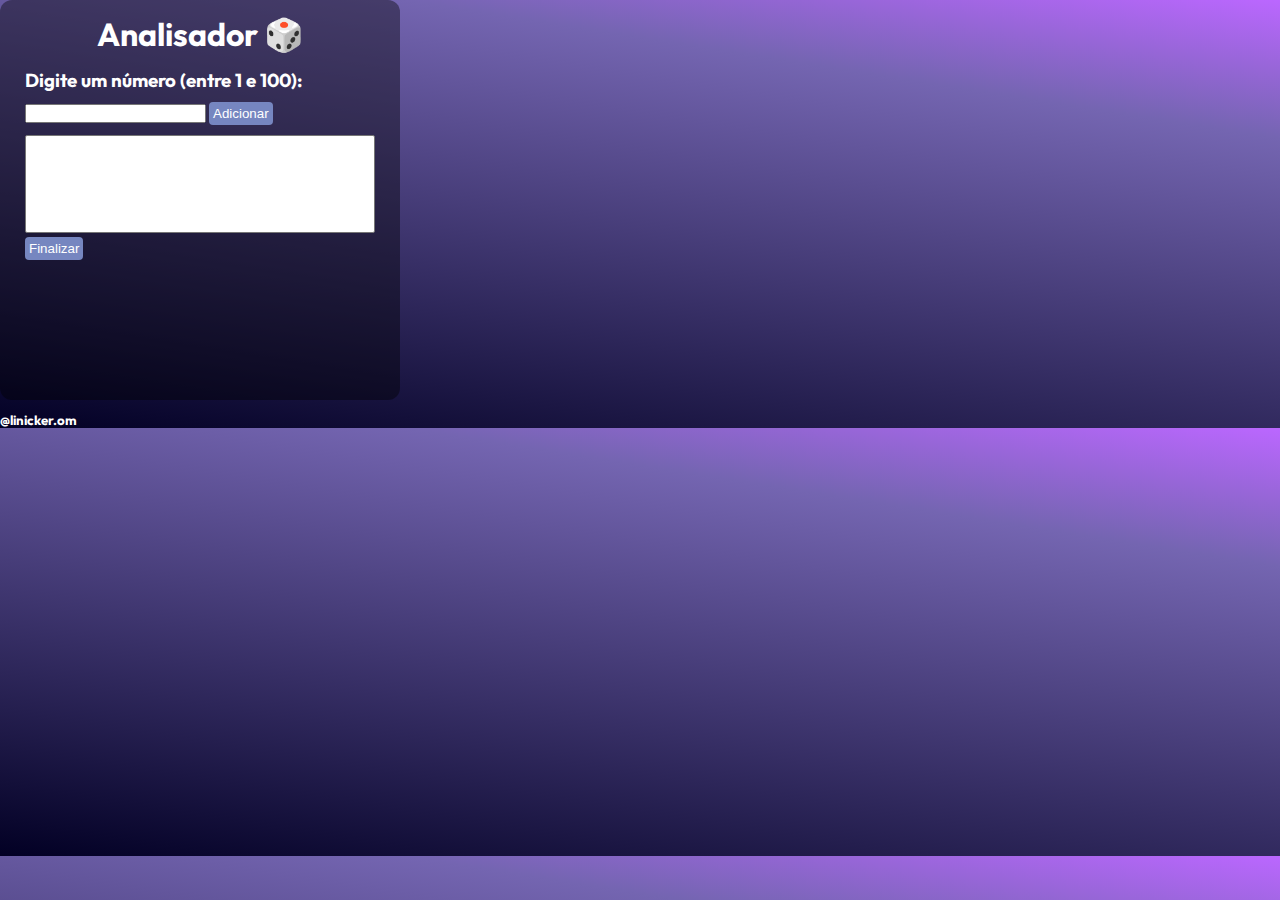
<file: analisador/html/index.html>
<!DOCTYPE html>
<html lang="en">

<head>
  <link rel="preconnect" href="https://fonts.googleapis.com">
  <link rel="preconnect" href="https://fonts.gstatic.com" crossorigin>
  <meta charset="UTF-8">
  <meta name="viewport" content="width=device-width, initial-scale=1.0">
  <title>Analisador</title>
  <link rel="stylesheet" href="../css/index.css">
  <link href="https://fonts.googleapis.com/css2?family=Outfit:wght@100..900&family=Poppins:wght@400;700&display=swap"
    rel="stylesheet">
</head>

<body>
  <div class="container_principal">
    <div class="item">
      <header>
        <h1>Analisador 🎲</h1>
      </header>
      <main>
        <div>
          <h3>Digite um número (entre 1 e 100):</h3>
          <input class="input" type="number" name="fnum" id="fnum">
          <input class="button" type="button" value="Adicionar" onclick="adicionar()">
          <br><select name="flista" id="flista" size="6"></select>
          <br>
          <input class="button" type="button" value="Finalizar" onclick="finalizar()">
          <div id="res"></div>
        </div>

      </main>

    </div>
    <footer>
      <h5>@linicker.om</h5>
    </footer>
  </div>


  <script src="../script/script.js"></script>
</body>

</html>
</file>
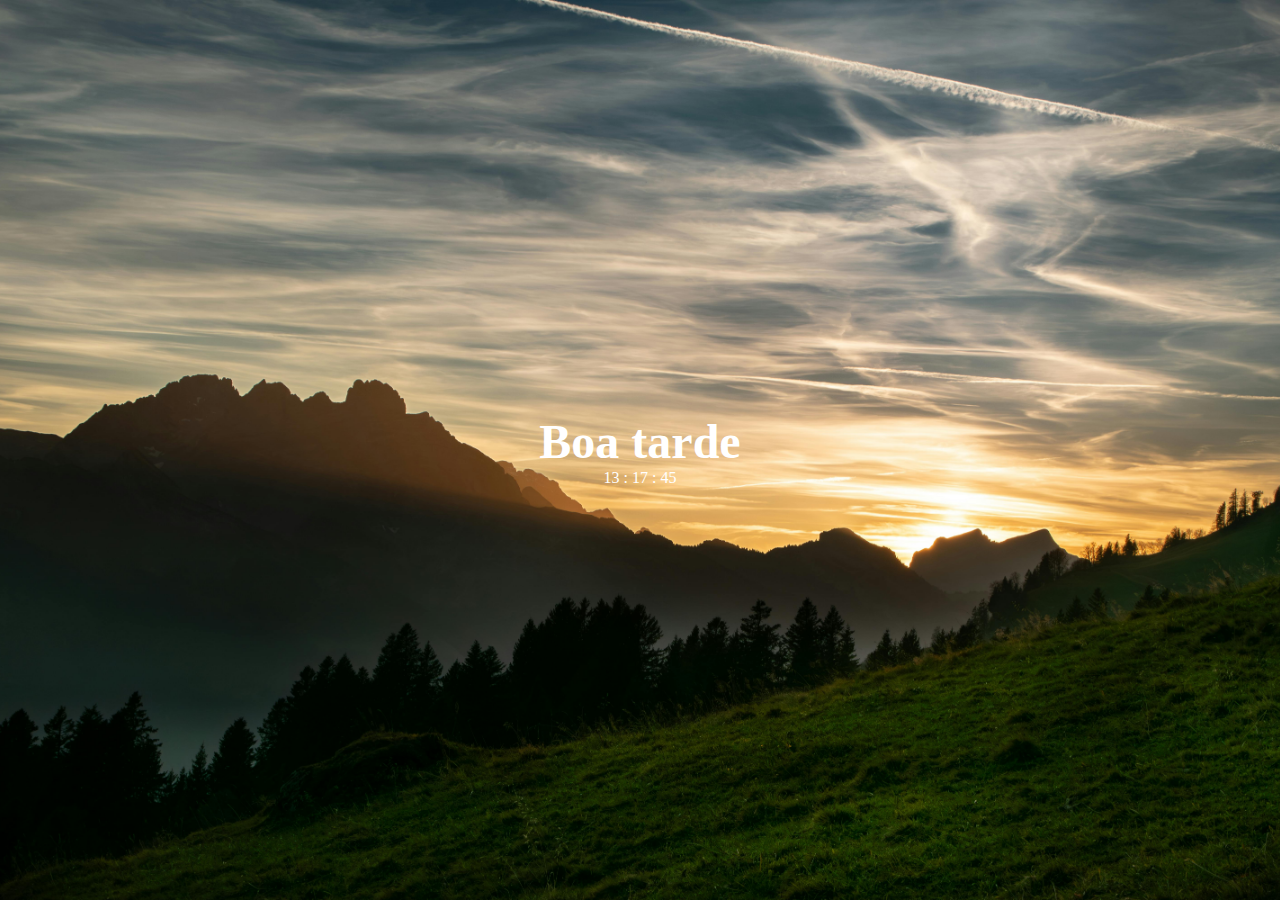
<file: hora-do-dia/html/index.html>
<!DOCTYPE html>
<html lang="en">

<head>
  <meta charset="UTF-8">
  <meta name="viewport" content="width=device-width, initial-scale=1.0">
  <title>Hora do dia</title>
  <link rel="stylesheet" href="../css/index.css">
</head>

<body onload="carregar()">

  <div>
    <img id="imagem" src="../assets/images/manha.jpg" alt="Foto de horizonte amanhecendo com céu azul">
  </div>

  <div class="container">
    <div class="item">
      <header>
        <h1 id="titulo">Hora do dia</h1>
      </header>
      <main>
        <div id="msg">
          Horário
        </div>
      </main>
    </div>
  </div>


  <script src="../script/script.js"></script>
</body>

</html>
</file>
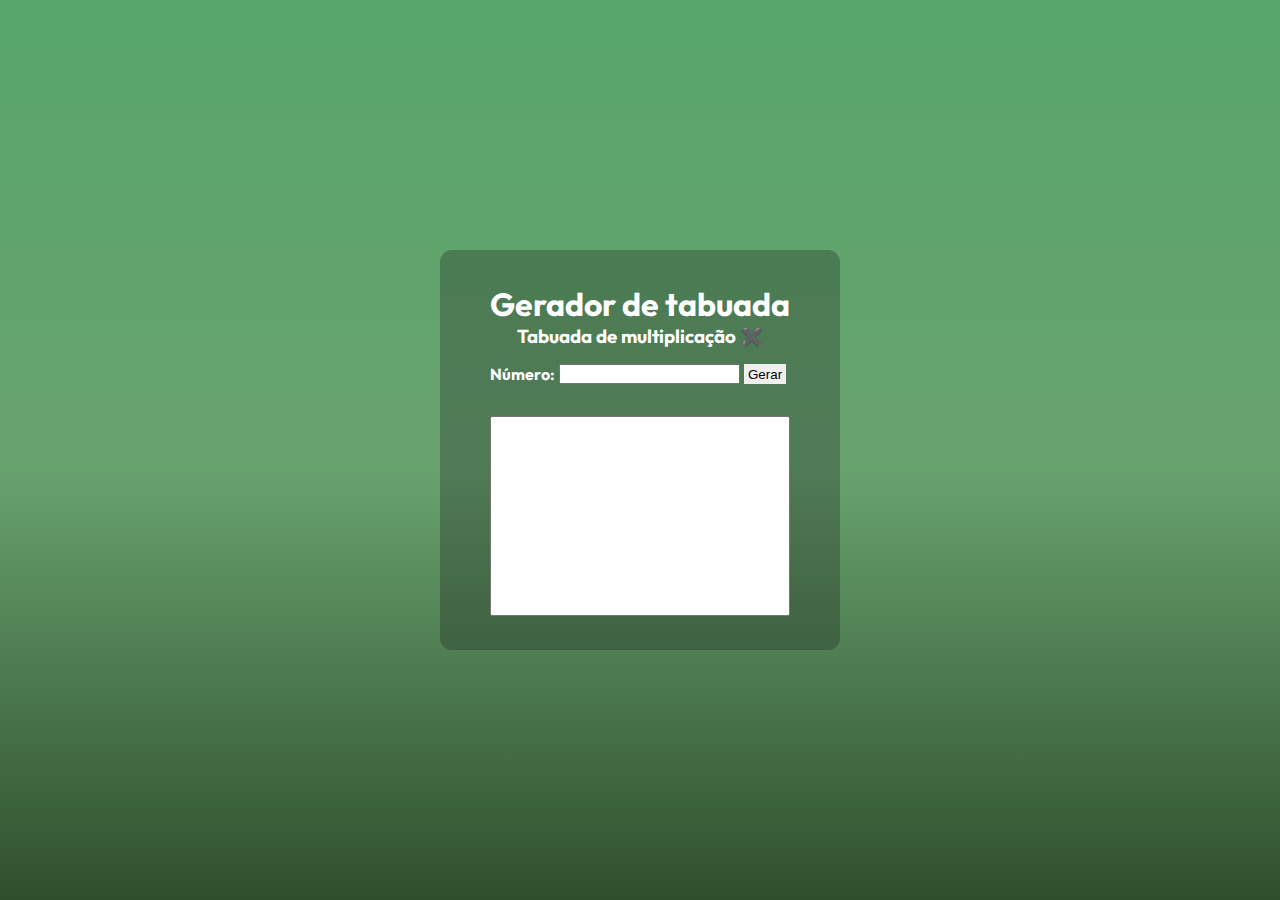
<file: tabuada/html/index.html>
<!DOCTYPE html>
<html lang="en">

<head>
  <link rel="preconnect" href="https://fonts.googleapis.com">
  <link rel="preconnect" href="https://fonts.gstatic.com" crossorigin>
  <meta charset="UTF-8">
  <meta name="viewport" content="width=device-width, initial-scale=1.0">
  <title>Gerador de Tabuada</title>
  <link rel="stylesheet" href="../css/style.css">
  <link href="https://fonts.googleapis.com/css2?family=Outfit:wght@100..900&family=Poppins:wght@400;700&display=swap"
    rel="stylesheet">

</head>

<body>
  <div class="container_principal">
    <div class="item_principal">
      <header class="container_header">
        <h1>Gerador de tabuada</h1>
        <h3>Tabuada de multiplicação ✖️</h3>
      </header>
      <main class="container_main">
        <section class="input">
          <h4>Número: </h4>
          <input type="number" name="fnum" id="fnum">
          <input class="button" type="button" value="Gerar" onclick="gerar()">
        </section>
        <section class="output">
          <select name="flista" id="flista" size="6"></select>
        </section>
      </main>
    </div>
  </div>

  <script src="../script/script.js"></script>
</body>

</html>
</file>
<file: analisador/css/index.css>
@import url(./main.css);
@import url(./container.css);
@import url(./global.css);
@import url(./footer.css);
</file>
<file: hora-do-dia/css/index.css>
@import url(./main.css);
@import url(./container.css);
@import url(./global.css);
</file>
<file: tabuada/css/style.css>
* {
  padding: 0px;
  margin: 0px;
  box-sizing: border-box;

}

body {
  color: white;
  font-family: "Outfit", sans-serif;
  background: rgb(47, 79, 44);
  background: linear-gradient(0deg, rgba(47, 79, 44, 1) 0%, rgba(104, 162, 111, 1) 48%, rgba(87, 166, 105, 1) 100%);
}

.container_principal {
  width: 100vw;
  height: 100vh;
  display: flex;
  align-items: center;
  justify-content: center;
}

.item_principal {
  display: flex;
  flex-direction: column;
  align-items: center;
  justify-content: center;
  background-color: rgba(20, 20, 20, 0.281);
  border-radius: 12px;
  width: 400px;
  height: 400px;
}

.container_header {
  display: flex;
  flex-direction: column;
  align-items: center;
  margin-bottom: 16px;
}


.input {
  display: flex;
  gap: 4px;
}

.button {
  border: none;
  padding-inline: 4px;
}

.button:hover {
  background-color: rgb(182, 182, 182);
}

.b .container_main {
  display: flex;
  flex-direction: column;
  align-items: center;
  justify-content: center;
}

.output #flista {
  margin-top: 32px;
  width: 300px;
  height: 200px;
}
</file>
